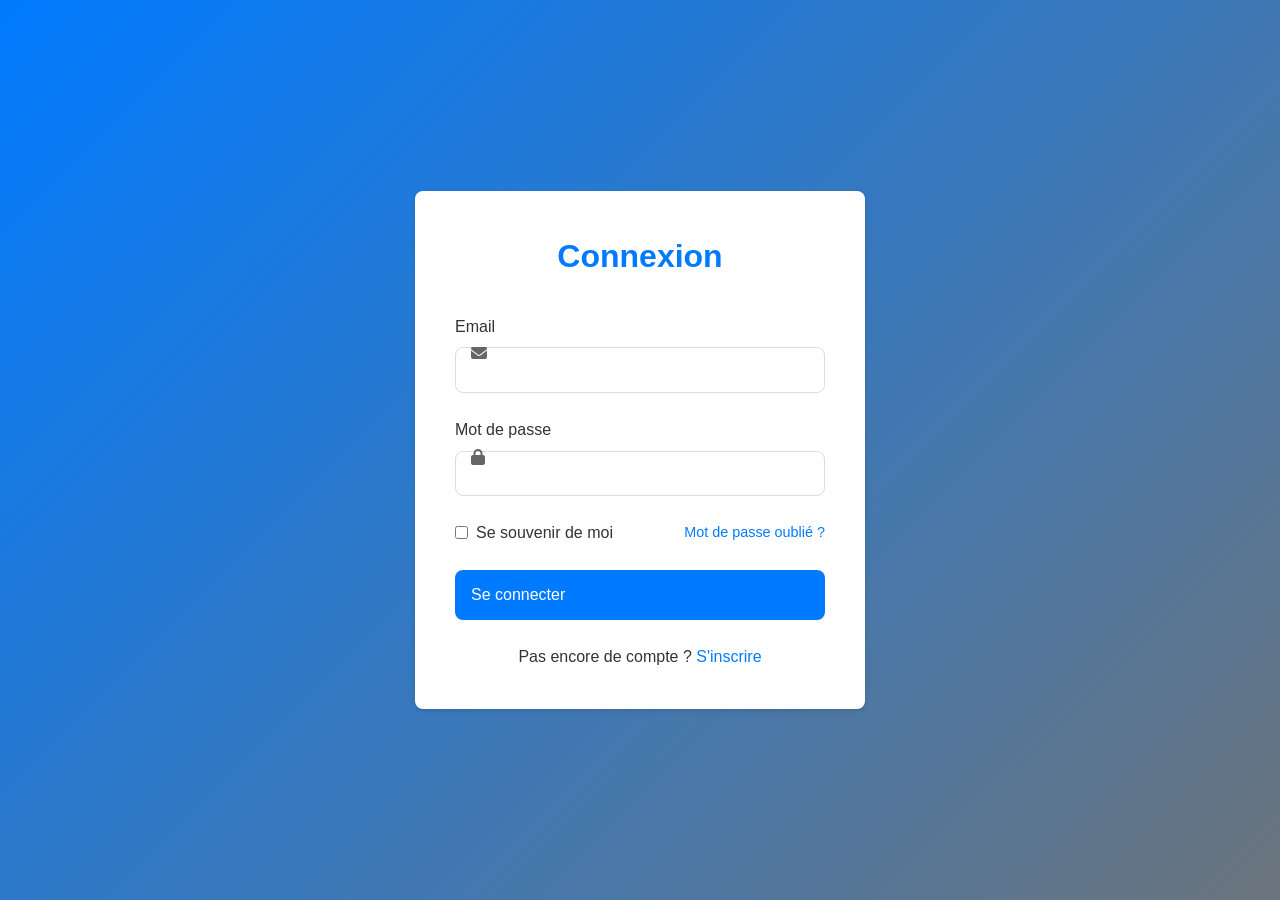
<file: auth.html>
<!DOCTYPE html>
<html lang="fr">
<head>
    <meta charset="UTF-8">
    <meta name="viewport" content="width=device-width, initial-scale=1.0">
    <title>Authentification - Portfolio DAO KARIM</title>
    <link rel="stylesheet" href="accueil.css">
    <link rel="stylesheet" href="https://cdnjs.cloudflare.com/ajax/libs/font-awesome/6.4.2/css/all.min.css">
</head>
<body>
    <div class="auth-container">
        <!-- Interface de Connexion -->
        <div class="auth-box" id="login-box">
            <h2>Connexion</h2>
            <form id="login-form">
                <div class="form-group">
                    <label for="login-email">Email</label>
                    <input type="email" id="login-email" required>
                    <i class="fas fa-envelope"></i>
                </div>
                <div class="form-group">
                    <label for="login-password">Mot de passe</label>
                    <input type="password" id="login-password" required>
                    <i class="fas fa-lock"></i>
                </div>
                <div class="form-options">
                    <label class="remember-me">
                        <input type="checkbox" id="remember-me">
                        <span>Se souvenir de moi</span>
                    </label>
                    <a href="#" class="forgot-password" onclick="showForgotPassword()">Mot de passe oublié ?</a>
                </div>
                <button type="submit" class="btn btn-primary">Se connecter</button>
                <p class="auth-switch">Pas encore de compte ? <a href="#" onclick="showRegister()">S'inscrire</a></p>
            </form>
        </div>

        <!-- Interface d'Inscription -->
        <div class="auth-box" id="register-box" style="display: none;">
            <h2>Inscription</h2>
            <form id="register-form">
                <div class="form-group">
                    <label for="register-name">Nom complet</label>
                    <input type="text" id="register-name" required>
                    <i class="fas fa-user"></i>
                </div>
                <div class="form-group">
                    <label for="register-email">Email</label>
                    <input type="email" id="register-email" required>
                    <i class="fas fa-envelope"></i>
                </div>
                <div class="form-group">
                    <label for="register-password">Mot de passe</label>
                    <input type="password" id="register-password" required>
                    <i class="fas fa-lock"></i>
                </div>
                <div class="form-group">
                    <label for="register-confirm-password">Confirmer le mot de passe</label>
                    <input type="password" id="register-confirm-password" required>
                    <i class="fas fa-lock"></i>
                </div>
                <button type="submit" class="btn btn-primary">S'inscrire</button>
                <p class="auth-switch">Déjà un compte ? <a href="#" onclick="showLogin()">Se connecter</a></p>
            </form>
        </div>

        <!-- Interface de Récupération de mot de passe -->
        <div class="auth-box" id="forgot-password-box" style="display: none;">
            <h2>Récupération de mot de passe</h2>
            <form id="forgot-password-form">
                <div class="form-group">
                    <label for="reset-email">Email</label>
                    <input type="email" id="reset-email" required>
                    <i class="fas fa-envelope"></i>
                </div>
                <button type="submit" class="btn btn-primary">Envoyer le lien de réinitialisation</button>
                <p class="auth-switch">Retour à la <a href="#" onclick="showLogin()">connexion</a></p>
            </form>
        </div>
    </div>

    <script>
        function showLogin() {
            document.getElementById('login-box').style.display = 'block';
            document.getElementById('register-box').style.display = 'none';
            document.getElementById('forgot-password-box').style.display = 'none';
        }

        function showRegister() {
            document.getElementById('login-box').style.display = 'none';
            document.getElementById('register-box').style.display = 'block';
            document.getElementById('forgot-password-box').style.display = 'none';
        }

        function showForgotPassword() {
            document.getElementById('login-box').style.display = 'none';
            document.getElementById('register-box').style.display = 'none';
            document.getElementById('forgot-password-box').style.display = 'block';
        }

        // Gestion des formulaires
        document.getElementById('login-form').addEventListener('submit', function(e) {
            e.preventDefault();
            // Ajouter la logique de connexion ici
        });

        document.getElementById('register-form').addEventListener('submit', function(e) {
            e.preventDefault();
            // Ajouter la logique d'inscription ici
        });

        document.getElementById('forgot-password-form').addEventListener('submit', function(e) {
            e.preventDefault();
            // Ajouter la logique de récupération de mot de passe ici
        });
    </script>
</body>
</html>
</file>
<file: accueil.css>
/* Reset et styles de base */
* {
    margin: 0;
    padding: 0;
    box-sizing: border-box;
}

:root {
    --primary-color: #007bff;
    --secondary-color: #6c757d;
    --background-color: #f8f9fa;
    --text-color: #333;
    --border-radius: 8px;
    --box-shadow: 0 2px 5px rgba(0,0,0,0.1);
    --transition: all 0.3s ease;
}

body {
    font-family: 'Arial', sans-serif;
    line-height: 1.6;
    color: var(--text-color);
    background-color: var(--background-color);
}

/* Header */
header {
    background-color: #fff;
    box-shadow: var(--box-shadow);
    padding: 1rem 5%;
    position: fixed;
    width: 100%;
    top: 0;
    z-index: 1000;
    display: flex;
    justify-content: space-between;
    align-items: center;
    transition: var(--transition);
}

.logo img {
    height: 50px;
    border-radius: 50%;
    transition: var(--transition);
}

.logo img:hover {
    transform: scale(1.05);
}

nav ul {
    display: flex;
    list-style: none;
    gap: 2rem;
}

nav a {
    text-decoration: none;
    color: var(--text-color);
    font-weight: 500;
    transition: var(--transition);
    padding: 0.5rem 1rem;
    border-radius: var(--border-radius);
    position: relative;
}

nav a::after {
    content: '';
    position: absolute;
    bottom: 0;
    left: 50%;
    width: 0;
    height: 2px;
    background-color: var(--primary-color);
    transition: var(--transition);
    transform: translateX(-50%);
}

nav a:hover::after,
nav a.active::after {
    width: 80%;
}

nav a:hover, nav a.active {
    color: var(--primary-color);
    background-color: rgba(0, 123, 255, 0.1);
}

.search-container {
    position: relative;
}

.search-bar {
    padding: 0.5rem 1rem;
    border: 1px solid #ddd;
    border-radius: 20px;
    width: 200px;
    transition: var(--transition);
}

.search-bar:focus {
    outline: none;
    border-color: var(--primary-color);
    box-shadow: 0 0 0 2px rgba(0, 123, 255, 0.25);
}

.search-icon {
    position: absolute;
    right: 10px;
    top: 50%;
    transform: translateY(-50%);
    color: var(--secondary-color);
    transition: var(--transition);
}

.search-icon:hover {
    color: var(--primary-color);
}

/* Sections principales */
main {
    margin-top: 80px;
}

.hero {
    min-height: 100vh;
    display: flex;
    align-items: center;
    justify-content: space-between;
    padding: 2rem 10%;
    background: linear-gradient(135deg, #f5f7fa 0%, #c3cfe2 100%);
}

.hero-content {
    flex: 1;
    padding-right: 2rem;
}

.hero-content h1 {
    font-size: 3rem;
    margin-bottom: 1rem;
    color: var(--primary-color);
}

.hero-content p {
    font-size: 1.2rem;
    color: var(--secondary-color);
}

.hero-image {
    flex: 1;
    text-align: center;
}

.hero-image img {
    max-width: 100%;
    border-radius: 50%;
    box-shadow: var(--box-shadow);
}

/* Section Diplômes */
.diplomes-container {
    display: grid;
    grid-template-columns: repeat(auto-fit, minmax(300px, 1fr));
    gap: 2rem;
    padding: 2rem;
    max-width: 1200px;
    margin: 0 auto;
}

.diplome-item {
    background: white;
    padding: 2rem;
    border-radius: var(--border-radius);
    box-shadow: var(--box-shadow);
    transition: var(--transition);
    text-align: center;
    display: flex;
    flex-direction: column;
    align-items: center;
    justify-content: center;
}

.diplome-item:hover {
    transform: translateY(-5px);
    box-shadow: 0 5px 15px rgba(0,0,0,0.2);
}

.diplome-item h3 {
    color: var(--primary-color);
    margin-bottom: 0.5rem;
    font-size: 1.2rem;
}

.diplome-item .institution {
    font-weight: bold;
    color: var(--text-color);
    margin-bottom: 0.5rem;
    font-size: 1.1rem;
}

.diplome-item .date {
    color: var(--secondary-color);
    font-style: italic;
    margin-top: 0.5rem;
}

.diplome-section {
    background: white;
    padding: 2rem;
    border-radius: var(--border-radius);
    box-shadow: var(--box-shadow);
    margin-bottom: 2rem;
}

.section-title {
    color: var(--primary-color);
    font-size: 1.5rem;
    margin-bottom: 1.5rem;
    text-align: center;
    border-bottom: 2px solid var(--primary-color);
    padding-bottom: 0.5rem;
}

.diplome-section .diplome-item {
    background: var(--background-color);
    margin-bottom: 1rem;
    padding: 1.5rem;
    border-radius: var(--border-radius);
    box-shadow: 0 2px 4px rgba(0,0,0,0.1);
}

.diplome-section .diplome-item:last-child {
    margin-bottom: 0;
}

.diplome-section .diplome-item h3 {
    color: var(--text-color);
    margin-bottom: 0.5rem;
}

.diplome-section .diplome-item .date {
    color: var(--secondary-color);
    font-style: italic;
}

/* Section Compétences */
.competences-container {
    display: grid;
    gap: 1.5rem;
    padding: 2rem;
}

.competence-item {
    background: white;
    padding: 1.5rem;
    border-radius: var(--border-radius);
    box-shadow: var(--box-shadow);
    position: relative;
    cursor: pointer;
    margin-bottom: 1rem;
    overflow: hidden;
    transition: transform 0.3s ease, box-shadow 0.3s ease;
}

.competence-item:hover {
    transform: translateY(-5px);
    box-shadow: 0 5px 15px rgba(0,0,0,0.2);
}

.competence-info {
    display: flex;
    justify-content: space-between;
    margin-bottom: 0.5rem;
}

.competence-name {
    font-weight: bold;
    color: var(--primary-color);
}

.competence-level {
    color: var(--secondary-color);
}

.progress-bar-container {
    width: 100%;
    height: 8px;
    background-color: #e9ecef;
    border-radius: 4px;
    overflow: hidden;
    position: relative;
}

.progress-bar {
    position: absolute;
    top: 0;
    left: 0;
    height: 100%;
    background-color: var(--primary-color);
    width: 0%;
    transition: width 0.5s ease-in-out;
    border-radius: 4px;
}

/* Section Expériences */
.experiences-container {
    display: grid;
    gap: 2rem;
    padding: 2rem;
}

.experience-item {
    background: white;
    padding: 2rem;
    border-radius: var(--border-radius);
    box-shadow: var(--box-shadow);
    margin-bottom: 2rem;
    transition: transform 0.3s ease, box-shadow 0.3s ease;
}

.experience-item:hover {
    transform: translateY(-5px);
    box-shadow: 0 5px 15px rgba(0,0,0,0.1);
}

.experience-item h3 {
    color: var(--primary-color);
    margin-bottom: 1rem;
    font-size: 1.3rem;
}

.experience-item .date {
    color: var(--secondary-color);
    font-style: italic;
    margin-bottom: 1rem;
}

.experience-item .description {
    color: var(--text-color);
    line-height: 1.6;
    margin-bottom: 1rem;
}

.experience-details {
    list-style-type: none;
    padding-left: 0;
    margin-top: 1rem;
}

.experience-details li {
    position: relative;
    padding-left: 1.5rem;
    margin-bottom: 0.5rem;
    color: var(--text-color);
}

.experience-details li::before {
    content: "•";
    color: var(--primary-color);
    position: absolute;
    left: 0;
    font-size: 1.2rem;
}

/* Section À Propos */
#apropos {
    background: linear-gradient(to bottom, var(--background-color), #f0f0f0);
    padding-bottom: 0;
    margin-bottom: 0;
}

.apropos-container {
    padding: 4rem 10%;
    text-align: center;
    background: white;
    border-radius: var(--border-radius) var(--border-radius) 0 0;
    box-shadow: var(--box-shadow);
    margin-bottom: 0;
}

.apropos-content {
    max-width: 800px;
    margin: 0 auto;
}

.apropos-content h3 {
    color: var(--primary-color);
    font-size: 2.5rem;
    margin-bottom: 2rem;
    position: relative;
    display: inline-block;
}

.apropos-content h3::after {
    content: '';
    position: absolute;
    bottom: -10px;
    left: 50%;
    transform: translateX(-50%);
    width: 100px;
    height: 3px;
    background-color: var(--primary-color);
}

.apropos-text {
    text-align: left;
    padding: 0 2rem;
}

.apropos-text p {
    color: var(--text-color);
    font-size: 1.1rem;
    line-height: 1.8;
    margin-bottom: 1.5rem;
}

.apropos-text p:last-child {
    margin-bottom: 0;
}

/* Footer */
footer {
    background: #333;
    color: white;
    padding: 3rem 5%;
    margin-top: 0;
    position: relative;
    z-index: 1;
}

.footer-content {
    max-width: 1200px;
    margin: 0 auto;
}

.footer-section {
    margin-bottom: 2rem;
}

.footer-section h3 {
    color: var(--primary-color);
    margin-bottom: 1rem;
}

.social-links {
    display: flex;
    gap: 1.5rem;
    justify-content: center;
    margin-top: 1rem;
}

.social-links a {
    color: white;
    font-size: 1.5rem;
    transition: color 0.3s ease;
}

.social-links a:hover {
    color: var(--primary-color);
}

.footer-bottom {
    text-align: center;
    padding-top: 2rem;
    border-top: 1px solid rgba(255,255,255,0.1);
}

.footer-bottom p {
    margin: 0.5rem 0;
}

.footer-bottom span {
    color: var(--primary-color);
}

/* Responsive Design */
@media (max-width: 768px) {
    header {
        flex-direction: column;
        padding: 1rem;
    }

    nav ul {
        flex-direction: column;
        text-align: center;
        gap: 1rem;
        margin: 1rem 0;
    }

    .search-container {
        width: 100%;
        margin: 1rem 0;
    }

    .search-bar {
        width: 100%;
    }

    .hero {
        flex-direction: column;
        text-align: center;
        padding: 4rem 1rem;
    }

    .hero-content {
        padding-right: 0;
        margin-bottom: 2rem;
    }

    .hero-image img {
        max-width: 80%;
    }

    .diplomes-container,
    .competences-container,
    .experiences-container {
        grid-template-columns: 1fr;
        padding: 1rem;
    }
}

/* Animations */
@keyframes fadeIn {
    from {
        opacity: 0;
        transform: translateY(20px);
    }
    to {
        opacity: 1;
        transform: translateY(0);
    }
}

.section {
    animation: fadeIn 1s ease-out;
}

/* Style commun pour les titres de section */
.section h2 {
    text-align: center;
    font-size: 2.5rem;
    color: var(--primary-color);
    margin-bottom: 3rem;
    position: relative;
    padding-bottom: 1rem;
}

.section h2::after {
    content: '';
    position: absolute;
    bottom: 0;
    left: 50%;
    transform: translateX(-50%);
    width: 100px;
    height: 3px;
    background-color: var(--primary-color);
}

/* Ajustement des sections */
.section {
    padding: 5rem 10%;
    text-align: center;
}

/* Styles pour les boutons CV */
.cv-buttons {
    display: flex;
    gap: 1rem;
    margin-top: 2rem;
    justify-content: center;
}

.btn {
    display: inline-flex;
    align-items: center;
    padding: 0.8rem 1.5rem;
    border-radius: var(--border-radius);
    text-decoration: none;
    font-weight: 500;
    transition: var(--transition);
    border: none;
    cursor: pointer;
}

.btn i {
    margin-right: 0.5rem;
}

.btn-download {
    background-color: var(--primary-color);
    color: white;
}

.btn-download:hover {
    background-color: #0056b3;
    transform: translateY(-2px);
    box-shadow: 0 4px 8px rgba(0, 123, 255, 0.3);
}

.btn-view {
    background-color: white;
    color: var(--primary-color);
    border: 2px solid var(--primary-color);
}

.btn-view:hover {
    background-color: var(--primary-color);
    color: white;
    transform: translateY(-2px);
    box-shadow: 0 4px 8px rgba(0, 123, 255, 0.3);
}

/* Responsive pour les boutons */
@media (max-width: 768px) {
    .cv-buttons {
        flex-direction: column;
        align-items: center;
    }

    .btn {
        width: 100%;
        max-width: 250px;
        justify-content: center;
    }
}

.loisirs-container {
    display: flex;
    justify-content: center;
    gap: 2rem;
    flex-wrap: wrap;
    padding: 2rem;
}

.loisir-item {
    background: white;
    padding: 2rem;
    border-radius: var(--border-radius);
    box-shadow: var(--box-shadow);
    text-align: center;
    width: 200px;
    transition: transform 0.3s ease, box-shadow 0.3s ease;
}

.loisir-item:hover {
    transform: translateY(-10px);
    box-shadow: 0 10px 20px rgba(0,0,0,0.1);
}

.loisir-item i {
    font-size: 2.5rem;
    color: var(--primary-color);
    margin-bottom: 1rem;
}

.loisir-item h3 {
    color: var(--text-color);
    font-size: 1.2rem;
    margin: 0;
}

@media (max-width: 768px) {
    .loisirs-container {
        flex-direction: column;
        align-items: center;
    }
    
    .loisir-item {
        width: 100%;
        max-width: 300px;
    }
}

/* Styles pour les interfaces d'authentification */
.auth-container {
    min-height: 100vh;
    display: flex;
    justify-content: center;
    align-items: center;
    background: linear-gradient(135deg, var(--primary-color), var(--secondary-color));
    padding: 2rem;
}

.auth-box {
    background: white;
    padding: 2.5rem;
    border-radius: var(--border-radius);
    box-shadow: var(--box-shadow);
    width: 100%;
    max-width: 450px;
    animation: fadeIn 0.5s ease;
}

.auth-box h2 {
    color: var(--primary-color);
    text-align: center;
    margin-bottom: 2rem;
    font-size: 2rem;
}

.form-group {
    position: relative;
    margin-bottom: 1.5rem;
}

.form-group label {
    display: block;
    margin-bottom: 0.5rem;
    color: var(--text-color);
    font-weight: 500;
}

.form-group input {
    width: 100%;
    padding: 0.8rem 1rem 0.8rem 2.5rem;
    border: 1px solid #ddd;
    border-radius: var(--border-radius);
    font-size: 1rem;
    transition: all 0.3s ease;
}

.form-group input:focus {
    border-color: var(--primary-color);
    box-shadow: 0 0 0 2px rgba(0, 123, 255, 0.25);
    outline: none;
}

.form-group i {
    position: absolute;
    left: 1rem;
    top: 50%;
    transform: translateY(-50%);
    color: #666;
}

.form-options {
    display: flex;
    justify-content: space-between;
    align-items: center;
    margin-bottom: 1.5rem;
}

.remember-me {
    display: flex;
    align-items: center;
    gap: 0.5rem;
}

.forgot-password {
    color: var(--primary-color);
    text-decoration: none;
    font-size: 0.9rem;
}

.forgot-password:hover {
    text-decoration: underline;
}

.auth-switch {
    text-align: center;
    margin-top: 1.5rem;
    color: var(--text-color);
}

.auth-switch a {
    color: var(--primary-color);
    text-decoration: none;
    font-weight: 500;
}

.auth-switch a:hover {
    text-decoration: underline;
}

.btn-primary {
    width: 100%;
    padding: 1rem;
    background: var(--primary-color);
    color: white;
    border: none;
    border-radius: var(--border-radius);
    font-size: 1rem;
    font-weight: 500;
    cursor: pointer;
    transition: all 0.3s ease;
}

.btn-primary:hover {
    background: var(--secondary-color);
    transform: translateY(-2px);
}

@keyframes fadeIn {
    from {
        opacity: 0;
        transform: translateY(-20px);
    }
    to {
        opacity: 1;
        transform: translateY(0);
    }
}

/* Responsive design pour les interfaces d'authentification */
@media (max-width: 768px) {
    .auth-box {
        padding: 2rem;
    }

    .form-options {
        flex-direction: column;
        gap: 1rem;
        align-items: flex-start;
    }
}

.presentation-content {
    display: flex;
    flex-direction: column;
    gap: 2rem;
    margin-top: 2rem;
}

.presentation-section {
    background: rgba(255, 255, 255, 0.1);
    padding: 1.5rem;
    border-radius: var(--border-radius);
    backdrop-filter: blur(10px);
    border: 1px solid rgba(255, 255, 255, 0.2);
}

.presentation-section h3 {
    color: var(--primary-color);
    font-size: 1.5rem;
    margin-bottom: 1rem;
    position: relative;
    padding-bottom: 0.5rem;
}

.presentation-section h3::after {
    content: '';
    position: absolute;
    bottom: 0;
    left: 0;
    width: 50px;
    height: 3px;
    background-color: var(--primary-color);
}

.presentation-section p {
    color: var(--text-color);
    line-height: 1.6;
    margin-bottom: 0.5rem;
}

.presentation-section p:last-child {
    margin-bottom: 0;
}

@media (max-width: 768px) {
    .presentation-content {
        gap: 1.5rem;
    }

    .presentation-section {
        padding: 1.2rem;
    }

    .presentation-section h3 {
        font-size: 1.3rem;
    }
}
</file>
